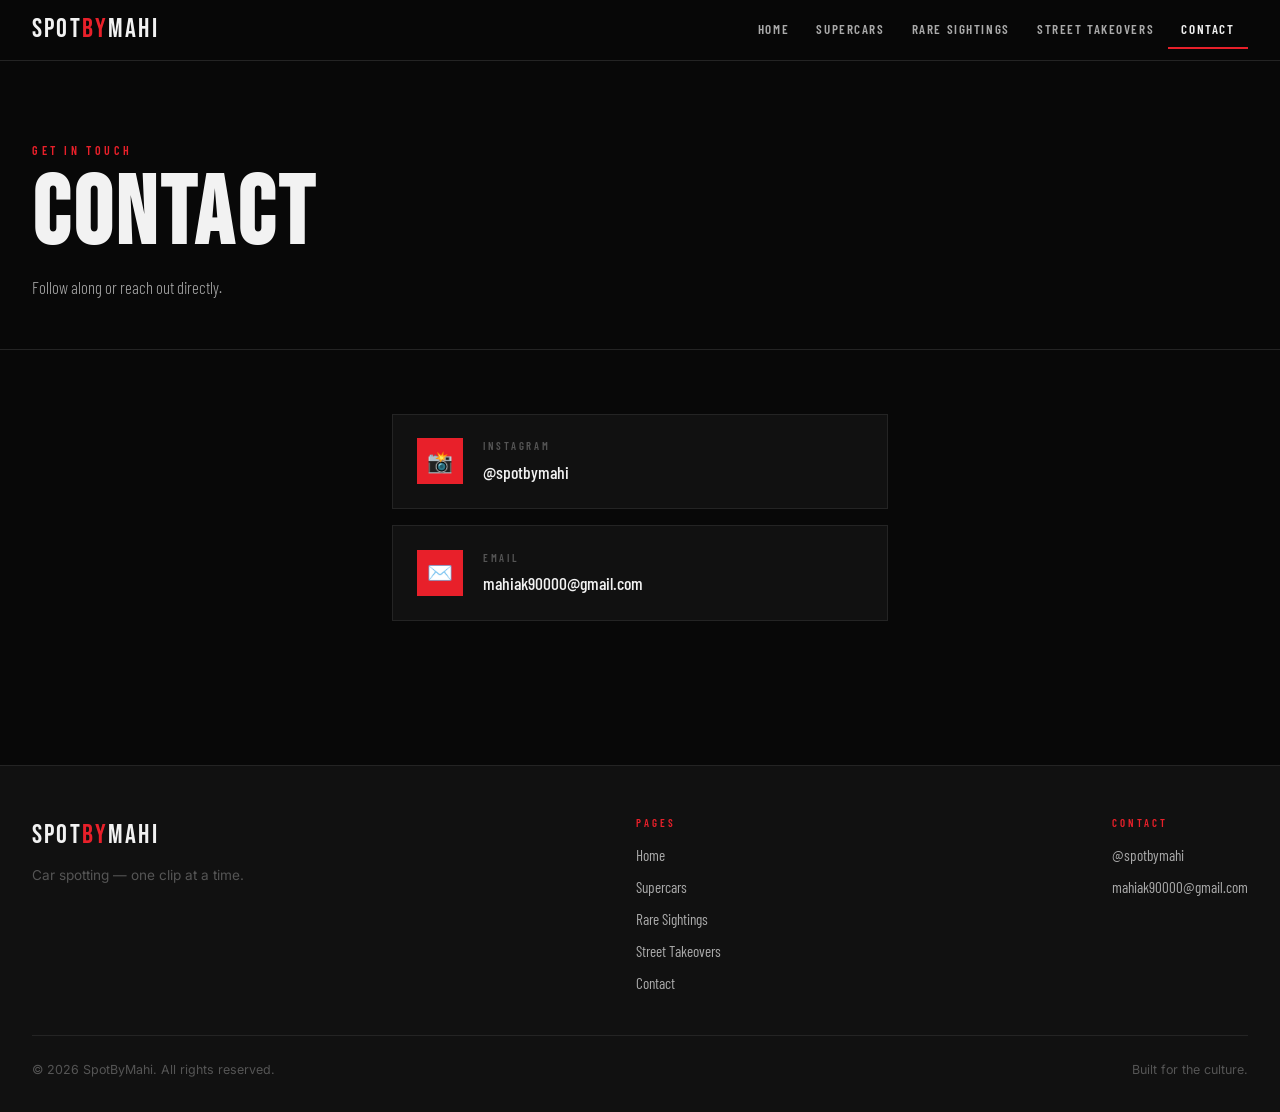
<file: contact.html>
<!DOCTYPE html>
<html lang="en">
<head>
  <meta charset="UTF-8" />
  <meta name="viewport" content="width=device-width, initial-scale=1.0" />
  <title>Contact — SpotByMahi</title>
  <link rel="stylesheet" href="styles.css" />
</head>
<body>

  <nav>
    <div class="nav-inner">
      <a class="logo" href="index.html">Spot<span>By</span>Mahi</a>
      <ul class="nav-links">
        <li><a href="index.html">Home</a></li>
        <li><a href="supercars.html">Supercars</a></li>
        <li><a href="rare.html">Rare Sightings</a></li>
        <li><a href="street-takeovers.html">Street Takeovers</a></li>
        <li><a href="contact.html" class="active">Contact</a></li>
      </ul>
    </div>
  </nav>

  <div class="page-hero">
    <div class="eyebrow">Get In Touch</div>
    <h1>Contact</h1>
    <p>Follow along or reach out directly.</p>
  </div>

  <div class="contact-wrap">

    <a class="contact-card" href="https://instagram.com/spotbymahi" target="_blank" rel="noopener">
      <div class="contact-icon">📸</div>
      <div>
        <div class="contact-label">Instagram</div>
        <div class="contact-value">@spotbymahi</div>
      </div>
    </a>

    <a class="contact-card" href="mailto:mahiak90000@gmail.com">
      <div class="contact-icon">✉️</div>
      <div>
        <div class="contact-label">Email</div>
        <div class="contact-value">mahiak90000@gmail.com</div>
      </div>
    </a>

  </div>

  <footer>
    <div class="footer-inner">
      <div class="footer-brand">
        <a class="logo" href="index.html">Spot<span>By</span>Mahi</a>
        <p>Car spotting — one clip at a time.</p>
      </div>
      <div class="footer-nav">
        <h4>Pages</h4>
        <ul>
          <li><a href="index.html">Home</a></li>
          <li><a href="supercars.html">Supercars</a></li>
          <li><a href="rare.html">Rare Sightings</a></li>
          <li><a href="street-takeovers.html">Street Takeovers</a></li>
          <li><a href="contact.html">Contact</a></li>
        </ul>
      </div>
      <div class="footer-nav">
        <h4>Contact</h4>
        <ul>
          <li><a href="https://instagram.com/spotbymahi" target="_blank">@spotbymahi</a></li>
          <li><a href="mailto:mahiak90000@gmail.com">mahiak90000@gmail.com</a></li>
        </ul>
      </div>
    </div>
    <div class="footer-bottom">
      <span>© 2026 SpotByMahi. All rights reserved.</span>
      <span>Built for the culture.</span>
    </div>
  </footer>

</body>
</html>
</file>
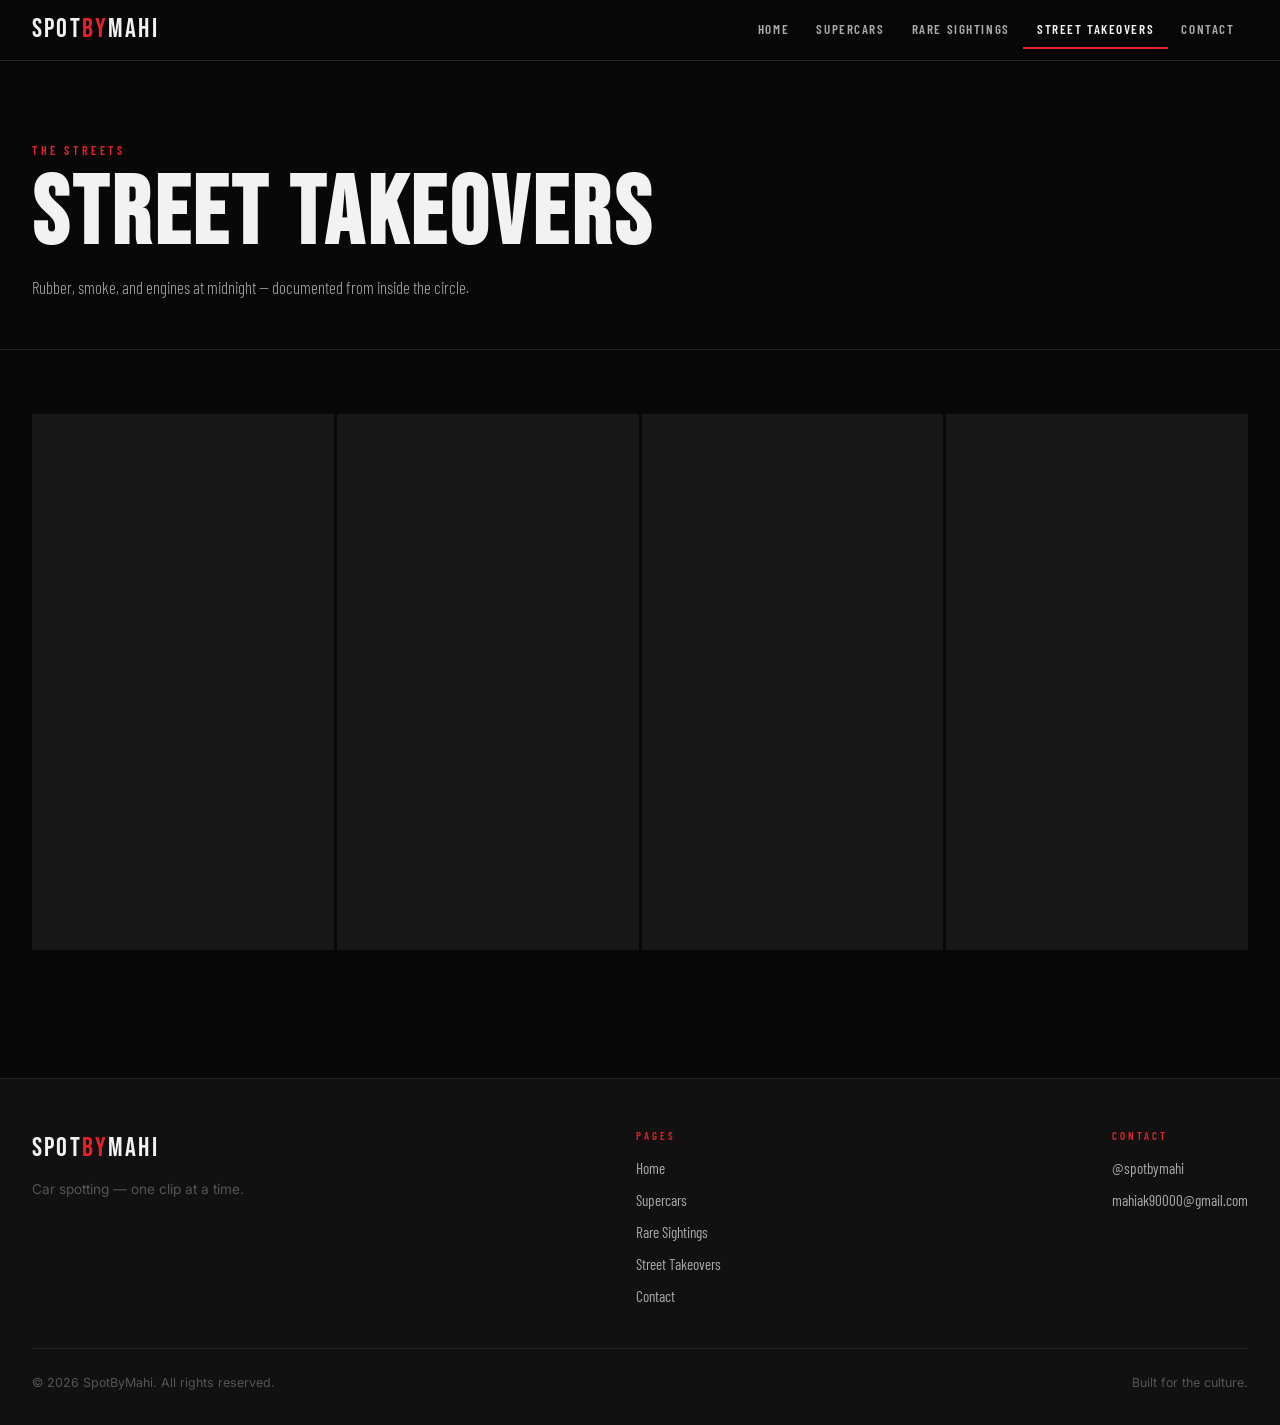
<file: street-takeovers.html>
<!DOCTYPE html>
<html lang="en">
<head>
  <meta charset="UTF-8" />
  <meta name="viewport" content="width=device-width, initial-scale=1.0" />
  <title>Street Takeovers — SpotByMahi</title>
  <link rel="stylesheet" href="styles.css" />
</head>
<body>

  <nav>
    <div class="nav-inner">
      <a class="logo" href="index.html">Spot<span>By</span>Mahi</a>
      <ul class="nav-links">
        <li><a href="index.html">Home</a></li>
        <li><a href="supercars.html">Supercars</a></li>
        <li><a href="rare.html">Rare Sightings</a></li>
        <li><a href="street-takeovers.html" class="active">Street Takeovers</a></li>
        <li><a href="contact.html">Contact</a></li>
      </ul>
    </div>
  </nav>

  <div class="page-hero">
    <div class="eyebrow">The Streets</div>
    <h1>Street Takeovers</h1>
    <p>Rubber, smoke, and engines at midnight — documented from inside the circle.</p>
  </div>

  <div class="section">
    <div class="video-grid">

      <div class="vid-card"><video autoplay muted loop playsinline><source src="Takeover/IMG_2173.MOV" type="video/mp4"></video></div>
      <div class="vid-card"><video autoplay muted loop playsinline><source src="Takeover/IMG_2228.MOV" type="video/mp4"></video></div>
      <div class="vid-card"><video autoplay muted loop playsinline><source src="Takeover/IMG_4490.MOV" type="video/mp4"></video></div>
      <div class="vid-card"><video autoplay muted loop playsinline><source src="Takeover/IMG_4512.MOV" type="video/mp4"></video></div>

    </div>
  </div>

  <footer>
    <div class="footer-inner">
      <div class="footer-brand">
        <a class="logo" href="index.html">Spot<span>By</span>Mahi</a>
        <p>Car spotting — one clip at a time.</p>
      </div>
      <div class="footer-nav">
        <h4>Pages</h4>
        <ul>
          <li><a href="index.html">Home</a></li>
          <li><a href="supercars.html">Supercars</a></li>
          <li><a href="rare.html">Rare Sightings</a></li>
          <li><a href="street-takeovers.html">Street Takeovers</a></li>
          <li><a href="contact.html">Contact</a></li>
        </ul>
      </div>
      <div class="footer-nav">
        <h4>Contact</h4>
        <ul>
          <li><a href="https://instagram.com/spotbymahi" target="_blank">@spotbymahi</a></li>
          <li><a href="mailto:mahiak90000@gmail.com">mahiak90000@gmail.com</a></li>
        </ul>
      </div>
    </div>
    <div class="footer-bottom">
      <span>© 2026 SpotByMahi. All rights reserved.</span>
      <span>Built for the culture.</span>
    </div>
  </footer>

</body>
</html>
</file>
<file: styles.css>
@import url('https://fonts.googleapis.com/css2?family=Bebas+Neue&family=Barlow+Condensed:wght@300;400;500;600;700&family=Inter:wght@300;400;500&display=swap');

:root {
  --black:   #080808;
  --surface: #111111;
  --card:    #181818;
  --red:     #e8202a;
  --red-dk:  #b01820;
  --silver:  #aaaaaa;
  --white:   #f2f2f2;
  --border:  #242424;
  --muted:   #555555;
}

*, *::before, *::after { box-sizing: border-box; margin: 0; padding: 0; }
html { scroll-behavior: smooth; }

body {
  background: var(--black);
  color: var(--white);
  font-family: 'Inter', sans-serif;
  font-size: 16px;
  line-height: 1.6;
  min-height: 100vh;
}

img, video { max-width: 100%; display: block; }
a { color: inherit; }

/* ── NAV ── */
nav {
  position: sticky;
  top: 0;
  z-index: 200;
  background: rgba(8,8,8,0.97);
  border-bottom: 1px solid var(--border);
  backdrop-filter: blur(12px);
}

.nav-inner {
  max-width: 1400px;
  margin: 0 auto;
  padding: 0 2rem;
  height: 60px;
  display: flex;
  align-items: center;
  justify-content: space-between;
}

.logo {
  font-family: 'Bebas Neue', sans-serif;
  font-size: 1.7rem;
  letter-spacing: 0.08em;
  text-decoration: none;
  color: var(--white);
}
.logo span { color: var(--red); }

.nav-links {
  display: flex;
  list-style: none;
  gap: 0;
}

.nav-links a {
  font-family: 'Barlow Condensed', sans-serif;
  font-size: 0.82rem;
  font-weight: 600;
  letter-spacing: 0.12em;
  text-transform: uppercase;
  text-decoration: none;
  color: var(--silver);
  padding: 0.45rem 0.85rem;
  display: block;
  border-bottom: 2px solid transparent;
  transition: color 0.18s, border-color 0.18s;
}

.nav-links a:hover,
.nav-links a.active { color: var(--white); border-bottom-color: var(--red); }

.nav-toggle {
  display: none;
  background: none;
  border: 1px solid var(--border);
  color: var(--white);
  font-size: 1.3rem;
  line-height: 1;
  padding: 0.3rem 0.6rem;
  cursor: pointer;
}

/* ── HERO ── */
.hero {
  position: relative;
  min-height: 100svh;
  display: flex;
  align-items: flex-end;
  background-size: cover;
  background-position: center 30%;
  background-repeat: no-repeat;
}

.hero::after {
  content: '';
  position: absolute;
  inset: 0;
  background: linear-gradient(
    to bottom,
    rgba(8,8,8,0.15) 0%,
    rgba(8,8,8,0.35) 40%,
    rgba(8,8,8,0.92) 100%
  );
}

.hero-content {
  position: relative;
  z-index: 1;
  max-width: 1400px;
  margin: 0 auto;
  width: 100%;
  padding: 0 2rem 5rem;
}

.hero-eyebrow {
  font-family: 'Barlow Condensed', sans-serif;
  font-size: 0.78rem;
  font-weight: 600;
  letter-spacing: 0.35em;
  text-transform: uppercase;
  color: var(--red);
  margin-bottom: 0.75rem;
}

.hero h1 {
  font-family: 'Bebas Neue', sans-serif;
  font-size: clamp(4rem, 11vw, 9rem);
  line-height: 0.95;
  letter-spacing: 0.02em;
  color: var(--white);
  margin-bottom: 1.25rem;
}

.hero p {
  font-family: 'Barlow Condensed', sans-serif;
  font-size: 1.15rem;
  font-weight: 300;
  letter-spacing: 0.06em;
  color: var(--silver);
  max-width: 480px;
  margin-bottom: 2rem;
}

.btn-row { display: flex; gap: 0.75rem; flex-wrap: wrap; }

.btn {
  font-family: 'Barlow Condensed', sans-serif;
  font-size: 0.85rem;
  font-weight: 700;
  letter-spacing: 0.18em;
  text-transform: uppercase;
  text-decoration: none;
  padding: 0.75rem 2rem;
  display: inline-block;
  transition: all 0.2s;
  cursor: pointer;
  border: none;
}

.btn-red   { background: var(--red); color: #fff; }
.btn-red:hover { background: var(--red-dk); }
.btn-ghost { background: transparent; color: var(--white); border: 1px solid rgba(255,255,255,0.25); }
.btn-ghost:hover { border-color: var(--white); }

/* ── PAGE HERO (inner pages) ── */
.page-hero {
  padding: 5rem 2rem 3rem;
  max-width: 1400px;
  margin: 0 auto;
  border-bottom: 1px solid var(--border);
}

.page-hero .eyebrow {
  font-family: 'Barlow Condensed', sans-serif;
  font-size: 0.75rem;
  font-weight: 600;
  letter-spacing: 0.3em;
  text-transform: uppercase;
  color: var(--red);
  margin-bottom: 0.5rem;
}

.page-hero h1 {
  font-family: 'Bebas Neue', sans-serif;
  font-size: clamp(3rem, 8vw, 6rem);
  letter-spacing: 0.04em;
  line-height: 1;
  color: var(--white);
}

.page-hero p {
  font-family: 'Barlow Condensed', sans-serif;
  font-size: 1.05rem;
  font-weight: 300;
  color: var(--silver);
  margin-top: 0.6rem;
  max-width: 520px;
}

/* ── SECTION ── */
.section {
  max-width: 1400px;
  margin: 0 auto;
  padding: 4rem 2rem;
}

.section-header {
  display: flex;
  align-items: flex-end;
  justify-content: space-between;
  margin-bottom: 2rem;
  gap: 1rem;
  flex-wrap: wrap;
}

.section-header-left .eyebrow {
  font-family: 'Barlow Condensed', sans-serif;
  font-size: 0.72rem;
  font-weight: 600;
  letter-spacing: 0.3em;
  text-transform: uppercase;
  color: var(--red);
  margin-bottom: 0.3rem;
}

.section-header-left h2 {
  font-family: 'Bebas Neue', sans-serif;
  font-size: clamp(2rem, 4vw, 3rem);
  letter-spacing: 0.05em;
  color: var(--white);
  line-height: 1;
}

.view-all {
  font-family: 'Barlow Condensed', sans-serif;
  font-size: 0.78rem;
  font-weight: 600;
  letter-spacing: 0.2em;
  text-transform: uppercase;
  text-decoration: none;
  color: var(--silver);
  border-bottom: 1px solid var(--border);
  padding-bottom: 2px;
  white-space: nowrap;
  transition: color 0.18s, border-color 0.18s;
}
.view-all:hover { color: var(--white); border-color: var(--red); }

/* ── VIDEO GRID ── */
.video-grid {
  display: grid;
  grid-template-columns: repeat(4, 1fr);
  gap: 3px;
}

.vid-card {
  position: relative;
  aspect-ratio: 9/16;
  overflow: hidden;
  background: var(--card);
}

.vid-card video {
  width: 100%;
  height: 100%;
  object-fit: cover;
  display: block;
  transition: transform 0.5s ease;
}

.vid-card:hover video { transform: scale(1.04); }

/* ── HOME PREVIEW (3 col) ── */
.preview-grid {
  display: grid;
  grid-template-columns: repeat(3, 1fr);
  gap: 3px;
}

.preview-card {
  position: relative;
  aspect-ratio: 9/16;
  overflow: hidden;
  background: var(--card);
}

.preview-card video {
  width: 100%;
  height: 100%;
  object-fit: cover;
  display: block;
}

/* ── DIVIDER ── */
.divider { border: none; border-top: 1px solid var(--border); margin: 0 2rem; }

/* ── CONTACT ── */
.contact-wrap {
  max-width: 560px;
  margin: 0 auto;
  padding: 4rem 2rem;
}

.contact-card {
  display: flex;
  align-items: center;
  gap: 1.25rem;
  padding: 1.4rem 1.5rem;
  background: var(--surface);
  border: 1px solid var(--border);
  text-decoration: none;
  margin-bottom: 1rem;
  transition: border-color 0.2s, background 0.2s;
}

.contact-card:hover { border-color: var(--red); background: var(--card); }

.contact-icon {
  width: 46px;
  height: 46px;
  background: var(--red);
  display: flex;
  align-items: center;
  justify-content: center;
  font-size: 1.3rem;
  flex-shrink: 0;
}

.contact-label {
  font-family: 'Barlow Condensed', sans-serif;
  font-size: 0.68rem;
  font-weight: 600;
  letter-spacing: 0.25em;
  text-transform: uppercase;
  color: var(--muted);
  margin-bottom: 0.2rem;
}

.contact-value {
  font-family: 'Barlow Condensed', sans-serif;
  font-size: 1.1rem;
  font-weight: 500;
  color: var(--white);
}

/* ── FOOTER ── */
footer {
  background: var(--surface);
  border-top: 1px solid var(--border);
  padding: 3rem 2rem 2rem;
  margin-top: 4rem;
}

.footer-inner {
  max-width: 1400px;
  margin: 0 auto;
  display: flex;
  justify-content: space-between;
  align-items: flex-start;
  flex-wrap: wrap;
  gap: 2.5rem;
}

.footer-brand .logo { display: inline-block; margin-bottom: 0.5rem; }
.footer-brand p { font-size: 0.85rem; color: var(--muted); }

.footer-nav h4 {
  font-family: 'Barlow Condensed', sans-serif;
  font-size: 0.68rem;
  font-weight: 600;
  letter-spacing: 0.28em;
  text-transform: uppercase;
  color: var(--red);
  margin-bottom: 0.75rem;
}

.footer-nav ul { list-style: none; }
.footer-nav ul li { margin-bottom: 0.4rem; }
.footer-nav ul li a {
  font-family: 'Barlow Condensed', sans-serif;
  font-size: 0.95rem;
  color: var(--silver);
  text-decoration: none;
  transition: color 0.18s;
}
.footer-nav ul li a:hover { color: var(--white); }

.footer-bottom {
  max-width: 1400px;
  margin: 2rem auto 0;
  padding-top: 1.5rem;
  border-top: 1px solid var(--border);
  display: flex;
  justify-content: space-between;
  align-items: center;
  font-size: 0.78rem;
  color: var(--muted);
  flex-wrap: wrap;
  gap: 0.5rem;
}

/* ── RESPONSIVE ── */
@media (max-width: 1100px) {
  .video-grid { grid-template-columns: repeat(3, 1fr); }
}

@media (max-width: 900px) {
  .video-grid { grid-template-columns: repeat(2, 1fr); }
  .preview-grid { grid-template-columns: repeat(3, 1fr); }
  .nav-links a { padding: 0.45rem 0.55rem; font-size: 0.76rem; letter-spacing: 0.08em; }
}

@media (max-width: 700px) {
  .nav-inner { height: auto; flex-wrap: wrap; padding: 0.65rem 1rem; gap: 0.4rem; }
  .logo { font-size: 1.45rem; }
  .nav-links { flex-wrap: wrap; gap: 0; }
  .nav-links a { font-size: 0.7rem; padding: 0.3rem 0.45rem; letter-spacing: 0.06em; border-bottom: none; border-radius: 0; }
  .nav-links li { border-bottom: none; }
  .preview-grid { grid-template-columns: repeat(2, 1fr); }
  .section { padding: 2.5rem 1rem; }
  .page-hero { padding: 3rem 1rem 2rem; }
  .hero-content { padding: 0 1rem 3.5rem; }
  .footer-inner { flex-direction: column; gap: 1.5rem; }
}

@media (max-width: 480px) {
  .video-grid { grid-template-columns: repeat(2, 1fr); }
  .preview-grid { grid-template-columns: repeat(2, 1fr); }
  .hero h1 { font-size: 3.2rem; }
  .contact-wrap { padding: 2.5rem 1rem; }
}
</file>
